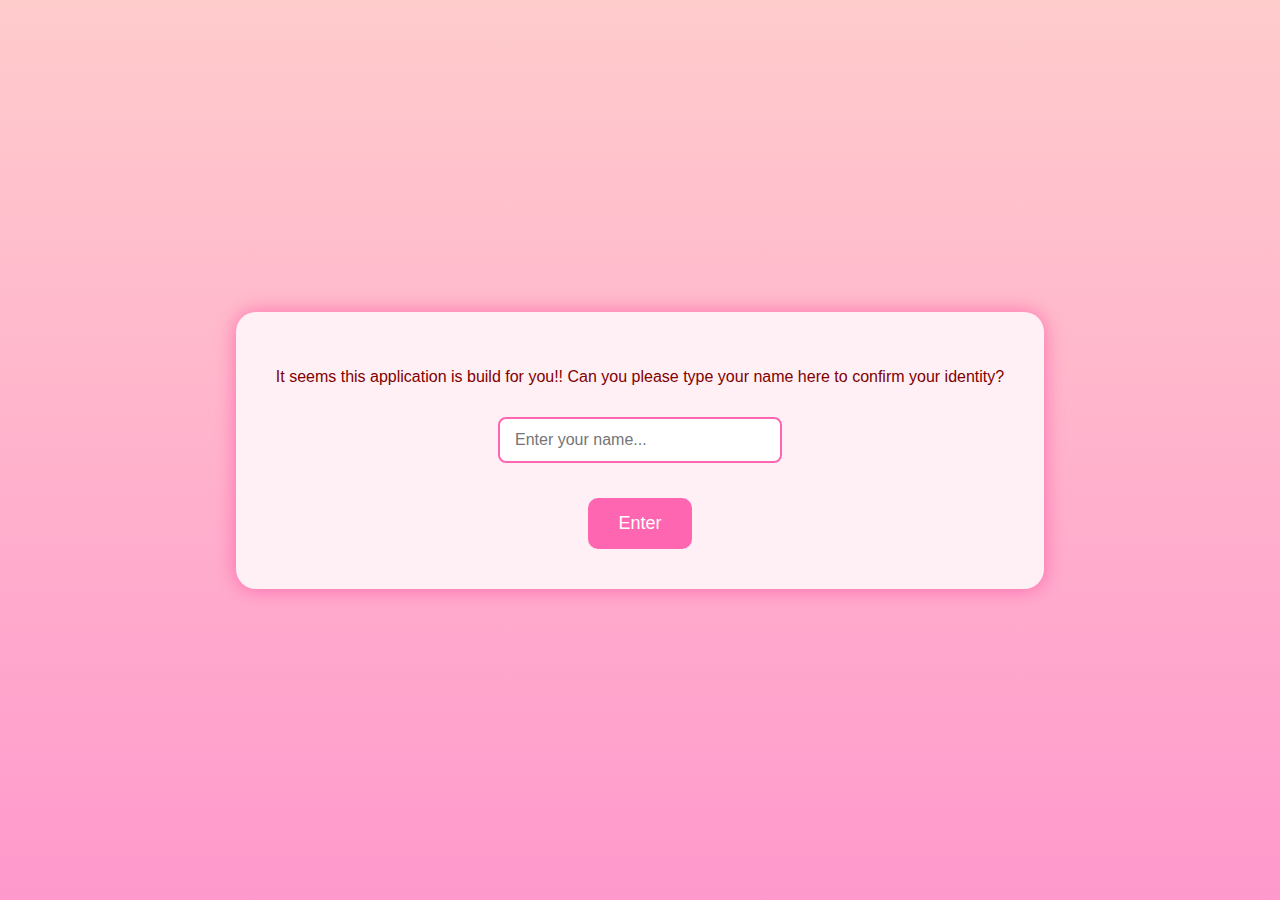
<file: index.html>
<!DOCTYPE html>
<html lang="en">
<head>
  <meta charset="UTF-8">
  <meta name="viewport" content="width=device-width, initial-scale=1.0">
  <title>Be My Valentine?</title>
  <link rel="stylesheet" href="val.css">
</head>
<body>
  <div class="container">

    <div id="nameInput" class="name-section">
      <p>It seems this application is build for  you!! Can you please type your name here to confirm your identity?</p>
      <input type="text" id="userName" placeholder="Enter your name..." />
      <button onclick="saveName()">Enter</button>
    </div>
    <div id="mainContent" class="hidden">
      <p>Please register yourself with few more details to continue...</p>
      <button onclick="revealMessage()">Click Me</button>
      <div id="message" class="hidden">
        <h2>Will you be my Valentine? 💖</h2>
      </div>
    </div>
    <div id="questionsSection" class="hidden">
      <h1 id="awesomeHeading">Awesome, <span id="nameDisplay"></span>!</h1>
      <h2>Let's see how much we know about each other! 💕</h2>
      <div class="questions-container">
        <div class="question-card">
          <label>1. How long have we known each other?</label>
          <input type="text" class="question-input" id="q1" placeholder="e.g., 2 years" />
        </div>
        <div class="question-card">
          <label>2. What's our favorite memory together?</label>
          <input type="text" class="question-input" id="q2" placeholder="Tell me..." />
        </div>
        <div class="question-card">
          <label>3. What do you love most about me?</label>
          <input type="text" class="question-input" id="q3" placeholder="Be honest..." />
        </div>
        <div class="question-card">
          <label>4. Our favorite place to go together is?</label>
          <input type="text" class="question-input" id="q4" placeholder="Where..." />
        </div>
        <div class="question-card">
          <label>5. In one word, describe our relationship:</label>
          <input type="text" class="question-input" id="q5" placeholder="One word..." />
        </div>
      </div>
      <button onclick="submitAnswers()" class="submit-btn">I have a question for you 💌</button>
    </div>
    <!-- resultSection removed — results are shown on ask.html -->
  </div>

  <script>
    // Load name on page load; if final response exists, go to ask page
    window.onload = function() {
      const response = localStorage.getItem('valentineResponse');
      if (response) {
        window.location.href = 'ask.html';
        return;
      }
      const savedName = localStorage.getItem('userName');
      if (savedName) {
        showMainContent();
      }
    };

    function saveName() {
      const name = document.getElementById('userName').value.trim();
      if (name) {
        localStorage.setItem('userName', name);
        showMainContent();
      } else {
        alert('Please enter your name!');
      }
    }

    function showMainContent() {
      document.getElementById('nameInput').classList.add('hidden');
      document.getElementById('mainContent').classList.remove('hidden');
    }

    function revealMessage() {
      const name = localStorage.getItem('userName');
      const answers = localStorage.getItem('userAnswers');
      
      if (answers) {
        // User already answered questions, show result
          window.location.href = 'ask.html';
      } else {
        // Show questions first
        document.getElementById('nameDisplay').textContent = name;
        document.getElementById('mainContent').classList.add('hidden');
        document.getElementById('questionsSection').classList.remove('hidden');
      }
    }

    function submitAnswers() {
      const q1 = document.getElementById('q1').value.trim();
      const q2 = document.getElementById('q2').value.trim();
      const q3 = document.getElementById('q3').value.trim();
      const q4 = document.getElementById('q4').value.trim();
      const q5 = document.getElementById('q5').value.trim();

      if (!q1 || !q2 || !q3 || !q4 || !q5) {
        alert('Please answer all questions!');
        return;
      }

      const answers = { q1, q2, q3, q4, q5 };
      localStorage.setItem('userAnswers', JSON.stringify(answers));
        window.location.href = 'ask.html';
    }

    // responses moved to ask.html
  </script>
</body>
</html>
</file>
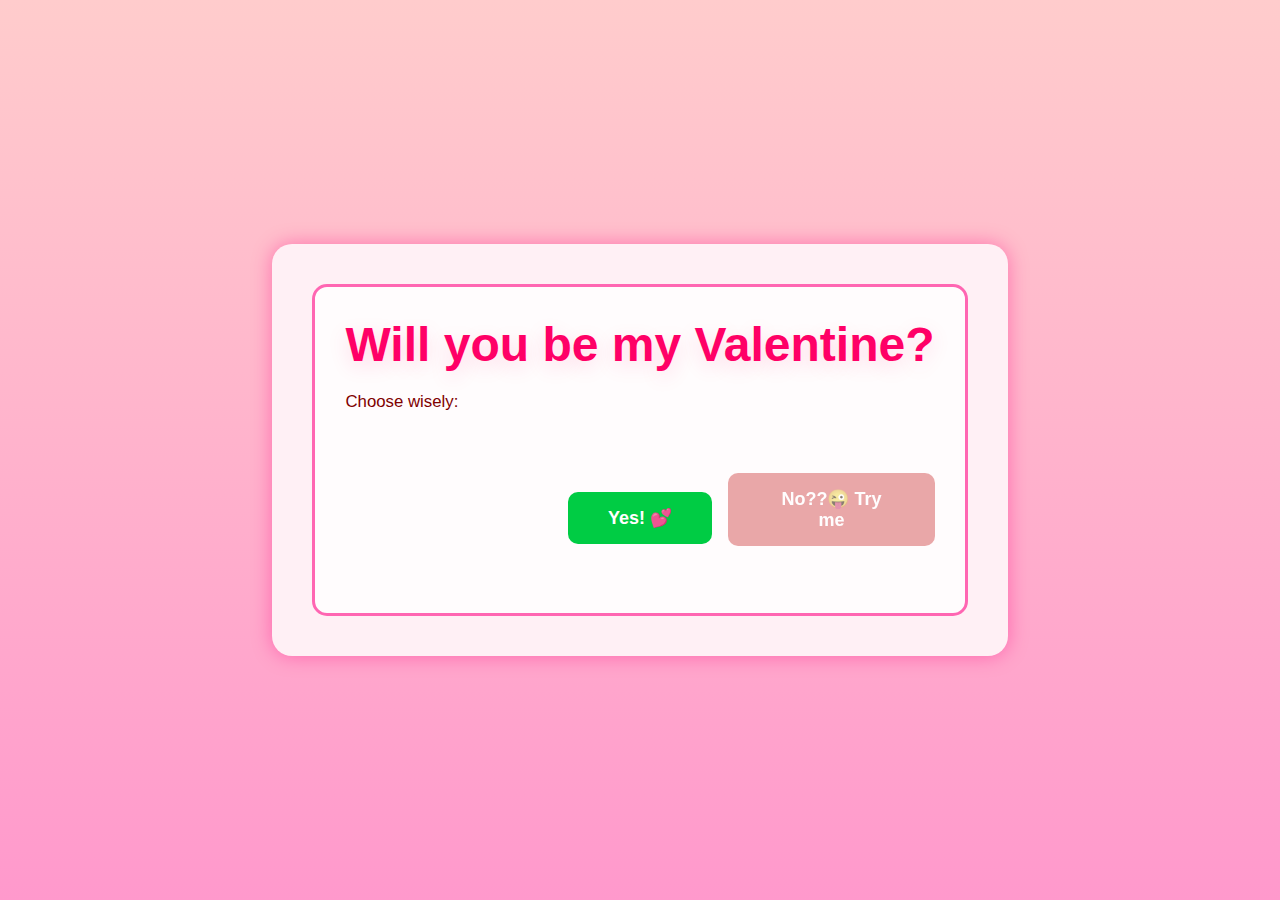
<file: ask.html>
<!DOCTYPE html>
<html lang="en">
<head>
  <meta charset="UTF-8">
  <meta name="viewport" content="width=device-width, initial-scale=1.0">
  <title>Will You Be My Valentine?</title>
  <link rel="stylesheet" href="val.css">
</head>
<body>
 

  <div class="container">
    <div id="askCard" class="result-card">
      <h1 id="askHeading" class="big-title">Will you be my Valentine?</h1>
      <p id="askGreeting" class="subtle"></p>
      <div id="responseWrap" class="response-wrap">
        <button class="yes-btn" id="yesBtn">Yes! 💕</button>
        <button class="no-btn" id="noBtn" disabled aria-disabled="true" tabindex="-1" title="This option is disabled">No??😜 Try me</button>
      </div>
      <div id="finalResponse" class="hidden"></div>
    </div>
  </div>

  <div id="popper" class="popper hidden" aria-hidden="true"></div>

  <script>
    // Greeting
    const name = localStorage.getItem('userName') || '';
    const greetingEl = document.getElementById('askGreeting');
    greetingEl.textContent = name ? `Hey ${name}, choose wisely:` : 'Choose wisely:';

    const wrap = document.getElementById('responseWrap');
    const noBtn = document.getElementById('noBtn');
    const yesBtn = document.getElementById('yesBtn');
    const final = document.getElementById('finalResponse');

    // Make the No button run away when the cursor gets close
    function moveNoBtn() {
      const wrapRect = wrap.getBoundingClientRect();
      const btnW = noBtn.offsetWidth;
      const btnH = noBtn.offsetHeight;
      const maxX = Math.max(0, wrap.clientWidth - btnW);
      const maxY = Math.max(0, wrap.clientHeight - btnH);
      const left = Math.floor(Math.random() * maxX);
      const top = Math.floor(Math.random() * maxY);
      noBtn.style.position = 'absolute';
      noBtn.style.left = left + 'px';
      noBtn.style.top = top + 'px';
    }

    // Move on mousemove inside the wrap when cursor near center of noBtn
    wrap.addEventListener('mousemove', (e) => {
      const rect = noBtn.getBoundingClientRect();
      const dx = e.clientX - (rect.left + rect.width / 2);
      const dy = e.clientY - (rect.top + rect.height / 2);
      const dist = Math.sqrt(dx*dx + dy*dy);
      if (dist < 120) moveNoBtn();
    });

    // Also move when hovering the no button area
    noBtn.addEventListener('mouseenter', moveNoBtn);

    // Yes button: play pop sound, show popper/confetti and save response
    yesBtn.addEventListener('click', () => {
      playPopSound();
      localStorage.setItem('valentineResponse', 'yes');
      final.innerHTML = `<h2>🎉 ${name || 'You'}, you said YES! I'm so happy! 💕</h2>`;
      final.classList.remove('hidden');
      // show popper with confetti hearts
      showPopper(`${name || 'You'} said YES!`);
      // hide buttons
      wrap.style.pointerEvents = 'none';
    });

    // Popper / confetti function
    function showPopper(text) {
      const pop = document.getElementById('popper');
      pop.innerHTML = `<div class="popper-card"><h2>${text}</h2></div>`;
      pop.classList.remove('hidden');
      pop.setAttribute('aria-hidden', 'false');
      // create floating hearts
      for (let i=0;i<20;i++) {
        const s = document.createElement('span');
        s.className = 'heart';
        s.textContent = ['💖','💘','💞','❤️'][Math.floor(Math.random()*4)];
        s.style.left = (50 + (Math.random()-0.5)*80) + '%';
        s.style.animationDelay = (Math.random()*0.6) + 's';
        pop.appendChild(s);
      }
      setTimeout(()=>{ pop.classList.add('fading'); }, 2200);
      setTimeout(()=>{ pop.classList.add('hidden'); pop.innerHTML=''; pop.classList.remove('fading'); pop.setAttribute('aria-hidden','true'); }, 3000);
    }

    // Small pop/confetti sound using Web Audio API
    function playPopSound() {
      try {
        const ctx = new (window.AudioContext || window.webkitAudioContext)();
        const now = ctx.currentTime;

        // short click
        const o1 = ctx.createOscillator();
        const g1 = ctx.createGain();
        o1.type = 'triangle';
        o1.frequency.setValueAtTime(720, now);
        g1.gain.setValueAtTime(0, now);
        g1.gain.linearRampToValueAtTime(0.18, now + 0.005);
        g1.gain.exponentialRampToValueAtTime(0.001, now + 0.25);
        o1.connect(g1);
        g1.connect(ctx.destination);
        o1.start(now);
        o1.stop(now + 0.26);

        // bubbly higher harmonic
        const o2 = ctx.createOscillator();
        const g2 = ctx.createGain();
        o2.type = 'sine';
        o2.frequency.setValueAtTime(1200, now);
        g2.gain.setValueAtTime(0, now);
        g2.gain.linearRampToValueAtTime(0.08, now + 0.01);
        g2.gain.exponentialRampToValueAtTime(0.001, now + 0.6);
        o2.connect(g2);
        g2.connect(ctx.destination);
        o2.start(now);
        o2.stop(now + 0.6);

        // release AudioContext after sounds finish
        setTimeout(() => { try { ctx.close(); } catch(e){} }, 1200);
      } catch (e) {
        // silent fallback
        console.warn('Audio not supported', e);
      }
    }
  </script>
</file>
<file: val.css>
/* style.css */
body {
  font-family: 'Arial', sans-serif;
  text-align: center;
  background: linear-gradient(to bottom, #ffcccc, #ff99cc);
  color: #800000;
  height: 100vh;
  display: flex;
  justify-content: center;
  align-items: center;
  margin: 0;
}

.container {
  background: #fff0f5;
  padding: 40px;
  border-radius: 20px;
  box-shadow: 0 0 20px rgba(255, 0, 128, 0.4);
}

button {
  margin-top: 20px;
  padding: 15px 30px;
  font-size: 18px;
  border: none;
  border-radius: 10px;
  background-color: #ff66b2;
  color: white;
  cursor: pointer;
  transition: 0.3s;
}

button:hover {
  background-color: #ff1a75;
}

.name-section {
  display: flex;
  flex-direction: column;
  align-items: center;
  gap: 15px;
}

#userName {
  padding: 12px 15px;
  font-size: 16px;
  border: 2px solid #ff66b2;
  border-radius: 8px;
  width: 250px;
  max-width: 100%;
}

#userName:focus {
  outline: none;
  border-color: #ff1a75;
  box-shadow: 0 0 10px rgba(255, 26, 117, 0.3);
}

.questions-container {
  margin: 30px 0;
  display: flex;
  flex-direction: column;
  gap: 20px;
  max-width: 500px;
  margin-left: auto;
  margin-right: auto;
}

.question-card {
  background: rgba(255, 255, 255, 0.6);
  padding: 15px;
  border-radius: 10px;
  border-left: 4px solid #ff66b2;
}

.question-card label {
  display: block;
  font-weight: bold;
  color: #800000;
  margin-bottom: 10px;
}

.question-input {
  width: 100%;
  padding: 10px;
  border: 2px solid #ff66b2;
  border-radius: 8px;
  font-size: 14px;
  box-sizing: border-box;
}

.question-input:focus {
  outline: none;
  border-color: #ff1a75;
  box-shadow: 0 0 10px rgba(255, 26, 117, 0.3);
}

.submit-btn {
  margin-top: 30px;
  padding: 15px 40px;
  font-size: 18px;
  background-color: #ff66b2;
  color: white;
  border: none;
  border-radius: 10px;
  cursor: pointer;
  transition: 0.3s;
  font-weight: bold;
}

.submit-btn:hover {
  background-color: #ff1a75;
}

.result-card {
  background: rgba(255, 255, 255, 0.8);
  padding: 30px;
  border-radius: 15px;
  max-width: 600px;
  margin: 0 auto;
  border: 3px solid #ff66b2;
}

.result-card h2 {
  color: #ff0066;
  margin-top: 0;
}

.result-card p {
  text-align: left;
  color: #800000;
  line-height: 1.8;
  margin: 15px 0;
}

.result-card p strong {
  color: #ff1a75;
}

.result-card h3 {
  color: #ff0066;
  margin-top: 30px;
  font-size: 18px;
}

.result-image {
  width: 100%;
  max-width: 400px;
  height: auto;
  border-radius: 15px;
  margin: 20px 0;
  border: 3px solid #ff66b2;
  object-fit: cover;
}

.response-buttons {
  display: flex;
  gap: 20px;
  justify-content: center;
  margin-top: 30px;
  flex-wrap: wrap;
}

.yes-btn, .no-btn {
  padding: 15px 40px;
  font-size: 18px;
  border: none;
  border-radius: 10px;
  cursor: pointer;
  transition: 0.3s;
  font-weight: bold;
}

.yes-btn {
  background-color: #00cc44;
  color: white;
}

.yes-btn:hover {
  background-color: #00aa33;
}

.no-btn {
  background-color: #ff6666;
  color: white;
}

.no-btn:hover {
  background-color: #ff4444;
}

/* Disabled no button styling */
.no-btn[disabled], .no-btn[aria-disabled="true"] {
  opacity: 0.6;
  cursor: not-allowed;
  filter: grayscale(30%);
}

.ask-btn {
  display: inline-block;
  padding: 12px 28px;
  background: #ff66b2;
  color: #fff;
  border-radius: 10px;
  text-decoration: none;
  font-weight: bold;
}

.ask-btn:hover {
  background: #ff1a75;
}

/* Big playful question */
.big-title {
  font-size: 3rem;
  text-align: center;
  color: #ff0066;
  font-weight: 900;
  margin: 0 0 10px 0;
  text-shadow: 0 6px 20px rgba(255,0,102,0.15);
}
.subtle {
  text-align: center;
  color: #800000;
  margin-bottom: 20px;
  font-size: 1.05rem;
}

.response-wrap {
  position: relative;
  height: 150px;
  display: flex;
  align-items: center;
  justify-content: center;
}

.response-wrap .yes-btn {
  position: relative;
  z-index: 2;
}

.no-btn {
  position: absolute;
  left: 65%;
  top: 20px;
  z-index: 1;
  transition: transform 0.15s ease;
}

/* Popper / confetti */
.popper {
  position: fixed;
  inset: 0;
  display: flex;
  align-items: center;
  justify-content: center;
  pointer-events: none;
}
.popper-card {
  background: rgba(255,255,255,0.95);
  border-radius: 14px;
  padding: 24px 30px;
  box-shadow: 0 10px 40px rgba(0,0,0,0.15);
  transform: scale(0.9);
  animation: popScale 320ms ease-out forwards;
}
@keyframes popScale { to { transform: scale(1); } }

.popper .heart {
  position: absolute;
  font-size: 22px;
  animation: floatUp 1.6s ease-out forwards;
  opacity: 0.95;
}
@keyframes floatUp {
  0% { transform: translateY(0) scale(1); opacity: 1 }
  100% { transform: translateY(-160px) scale(1.2); opacity: 0 }
}

.popper.fading { opacity: 0; transition: opacity 400ms ease-in; }

.hidden {
  display: none;
}

#message h2 {
  margin-top: 20px;
  color: #ff0066;
  animation: heartbeat 1s infinite;
}

@keyframes heartbeat {
  0% { transform: scale(1); }
  25% { transform: scale(1.1); }
  50% { transform: scale(1); }
  75% { transform: scale(1.1); }
  100% { transform: scale(1); }
}
</file>
